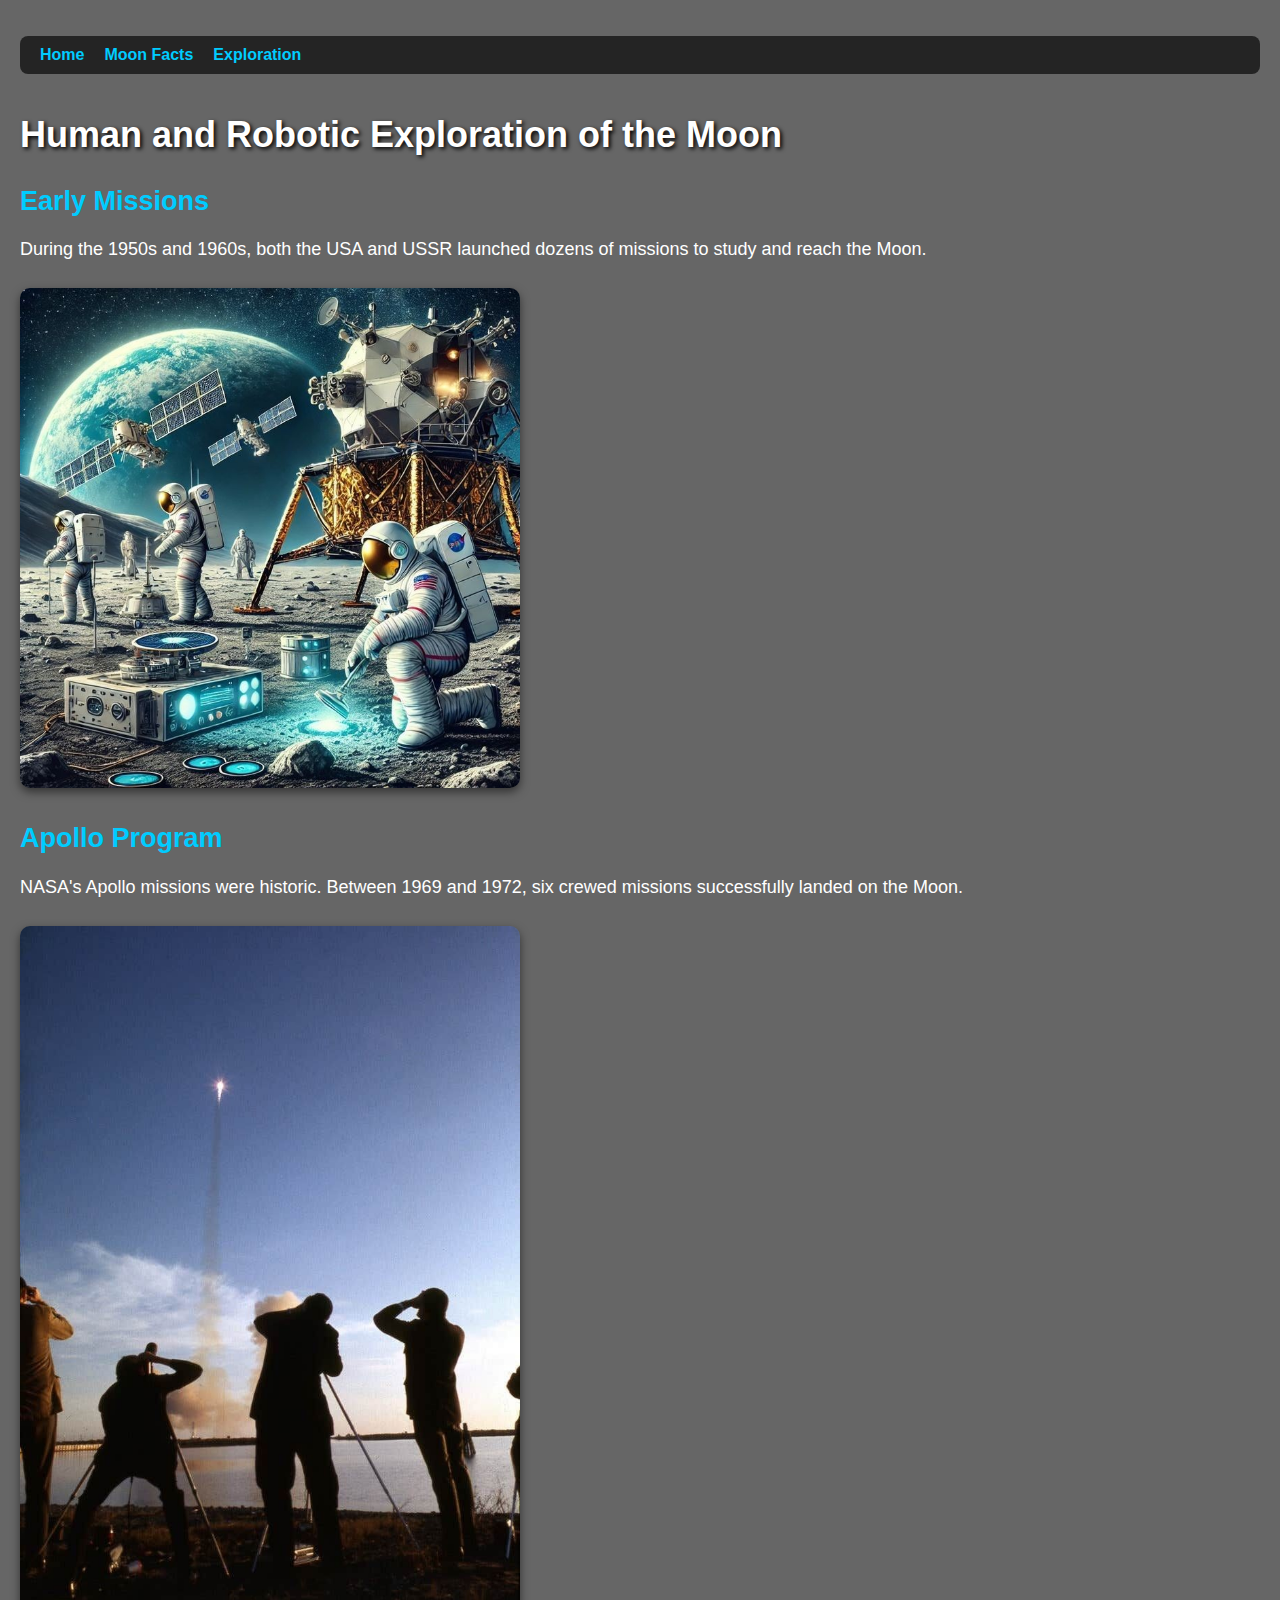
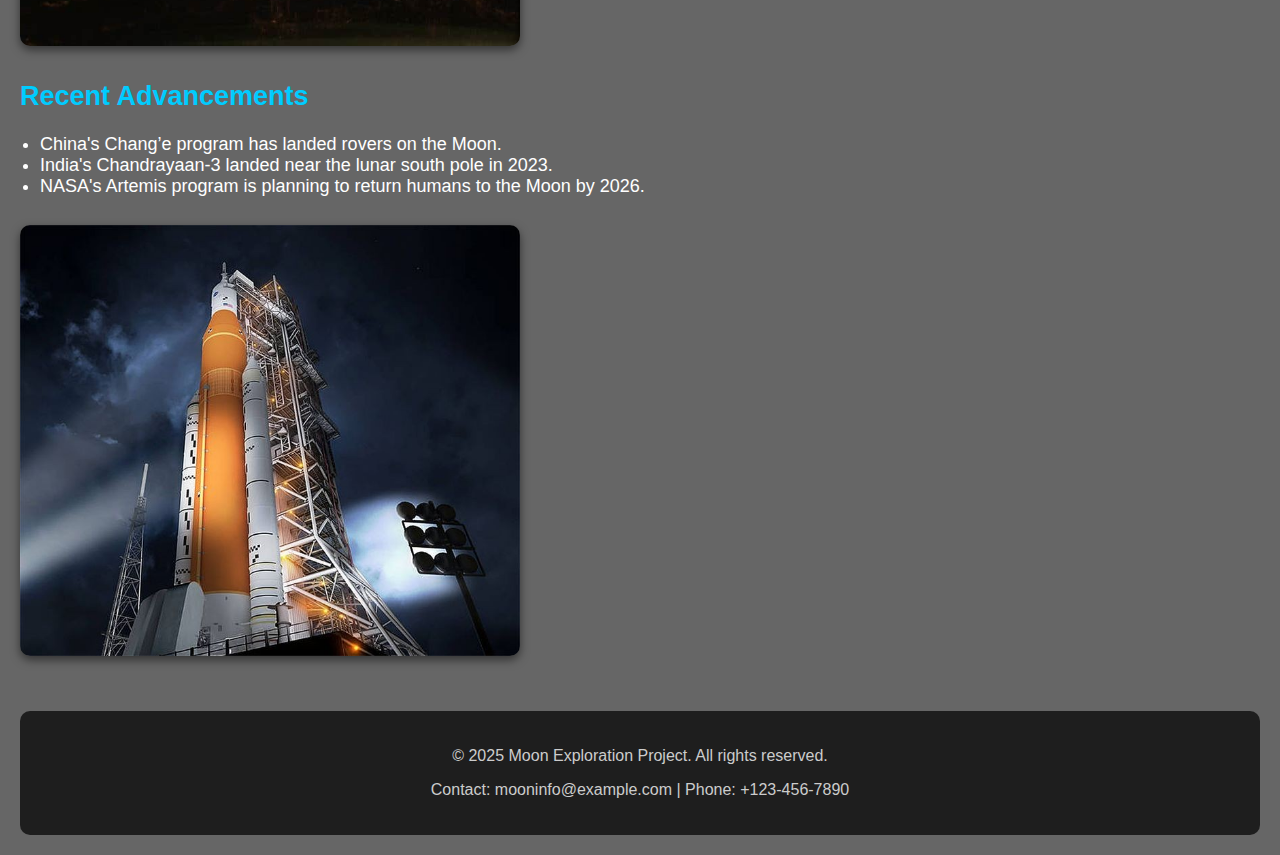
<file: exploration.html>
<!DOCTYPE html>
<html lang="en">
<head>
  <meta charset="UTF-8">
  <title>Moon Exploration</title>
  <link rel="stylesheet" href="style.css">
</head>
<body>
  <div class="container">
    <nav>
      <ul>
        <li><a href="index.html">Home</a></li>
        <li><a href="moon-facts.html">Moon Facts</a></li>
        <li><a href="exploration.html">Exploration</a></li>
      </ul>
    </nav>

    <header>
      <h1>Human and Robotic Exploration of the Moon</h1>
    </header>

    <section class="exploration">
      <h2>Early Missions</h2>
      <p>During the 1950s and 1960s, both the USA and USSR launched dozens of missions to study and reach the Moon.</p>
      <img src="early-mission.jpg" alt="Early Moon Mission" class="fact-img">

      <h2>Apollo Program</h2>
      <p>NASA's Apollo missions were historic. Between 1969 and 1972, six crewed missions successfully landed on the Moon.</p>
      <img src="apollo-crew.jpg" alt="Apollo Program" class="fact-img">

      <h2>Recent Advancements</h2>
      <ul>
        <li>China's Chang’e program has landed rovers on the Moon.</li>
        <li>India's Chandrayaan-3 landed near the lunar south pole in 2023.</li>
        <li>NASA's Artemis program is planning to return humans to the Moon by 2026.</li>
      </ul>
      <img src="artemis.jpg" alt="Artemis Mission" class="fact-img">
    </section>

    <footer>
      <p>&copy; 2025 Moon Exploration Project. All rights reserved.</p>
      <p>Contact: mooninfo@example.com | Phone: +123-456-7890</p>
    </footer>
  </div>
</body>
</html>
</file>
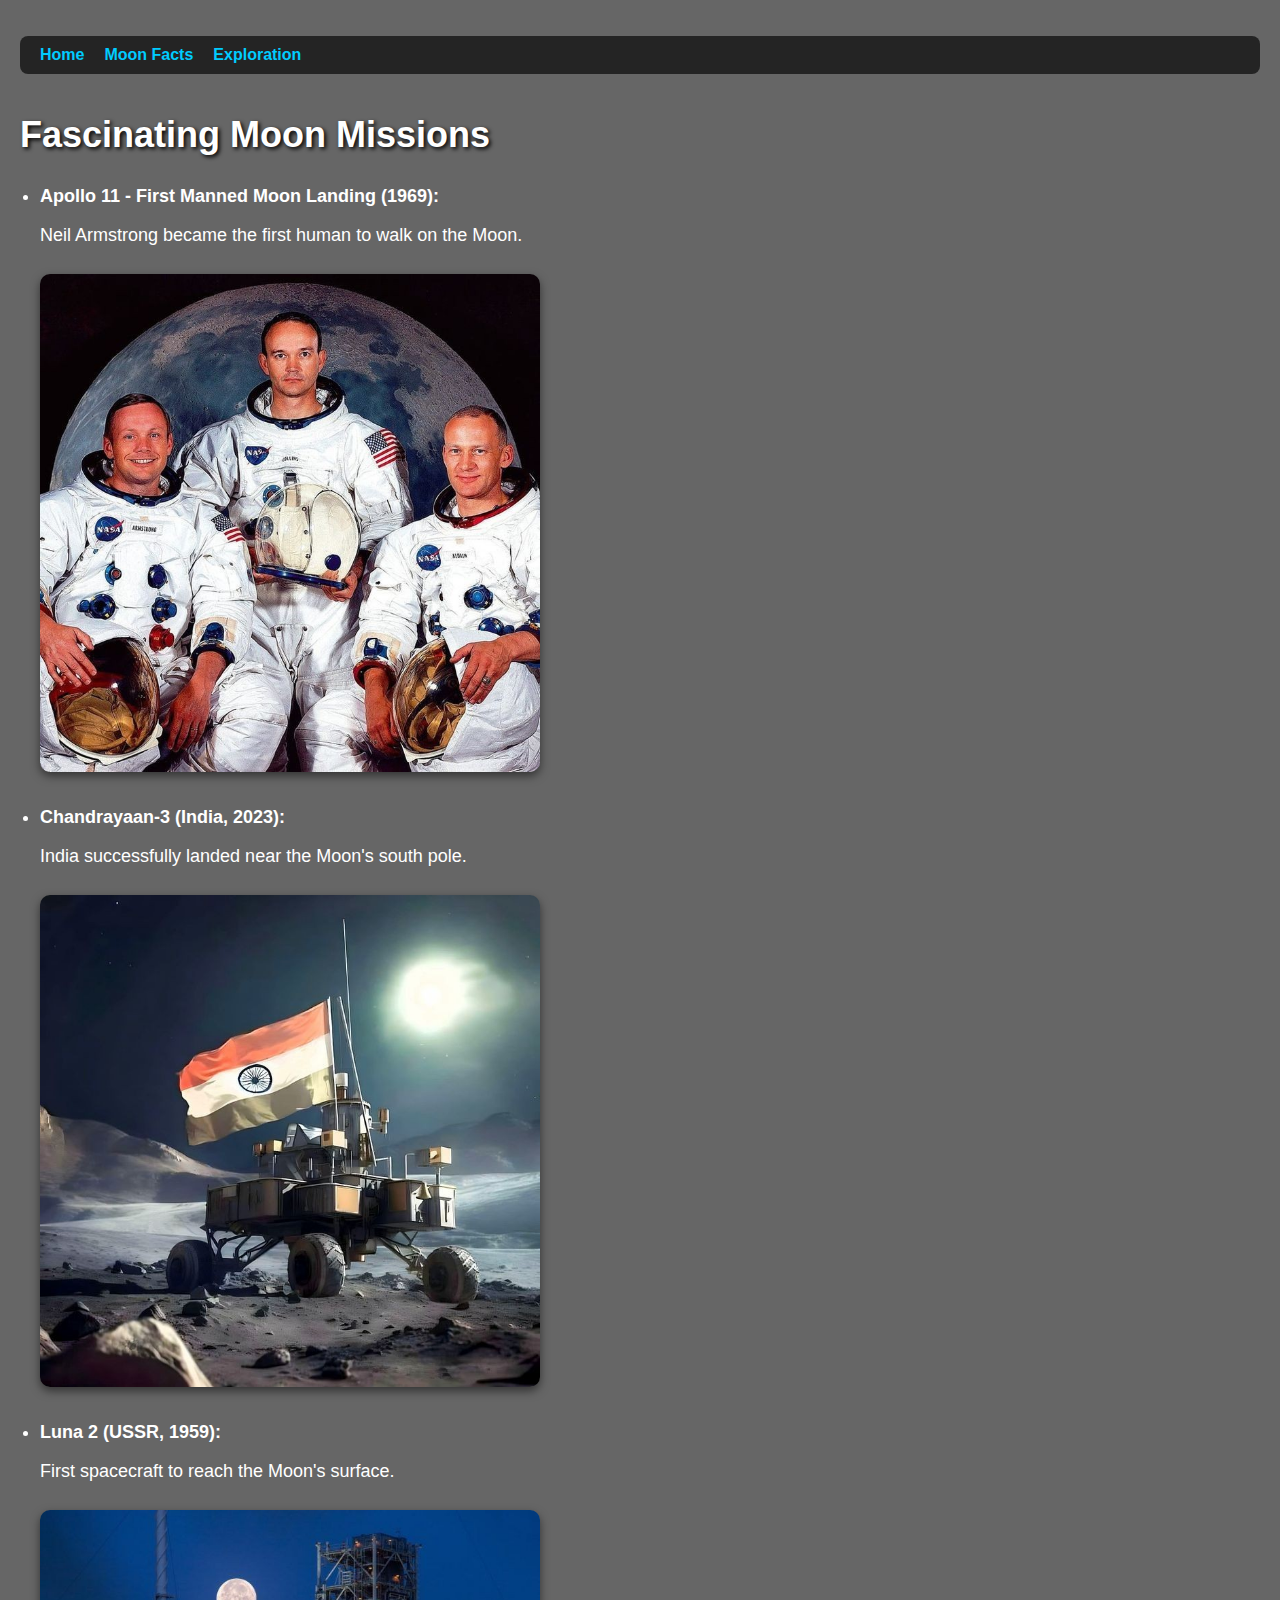
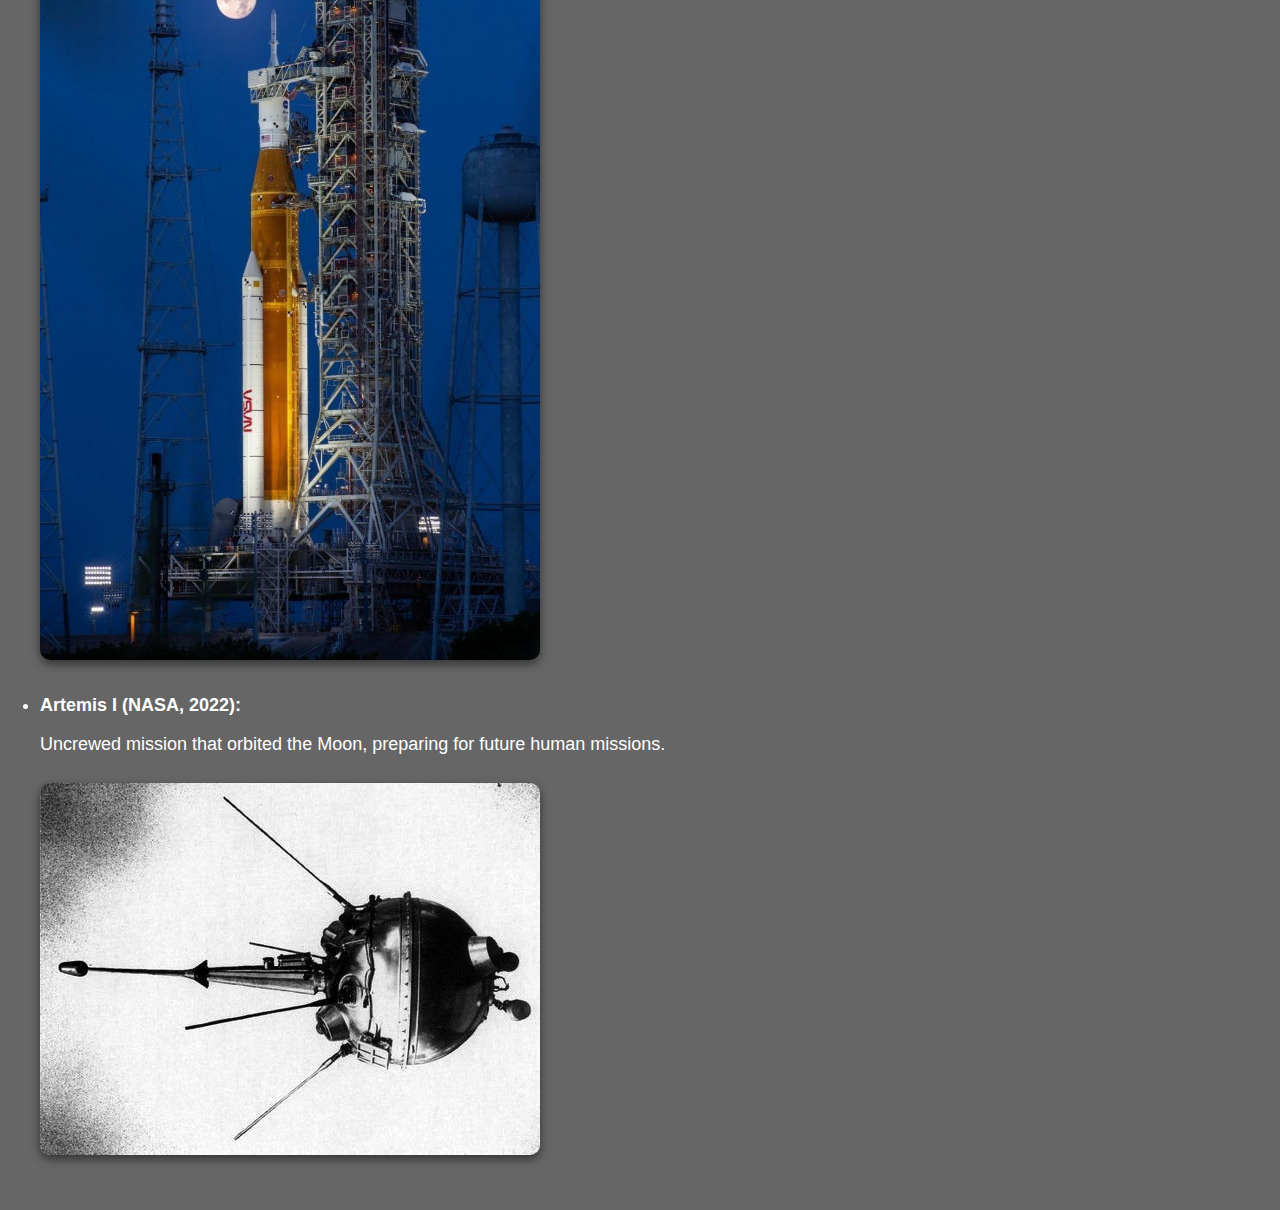
<file: facts.html>
<!DOCTYPE html>
<html lang="en">
<head>
  <meta charset="UTF-8">
  <title>Moon Facts</title>
  <link rel="stylesheet" href="style.css">
</head>
<body>
  <div class="container">
    <nav>
      <ul>
        <li><a href="index.html">Home</a></li>
        <li><a href="moon-facts.html">Moon Facts</a></li>
        <li><a href="exploration.html">Exploration</a></li>
      </ul>
    </nav>

    <header>
      <h1>Fascinating Moon Missions</h1>
    </header>

    <section class="facts">
      <ul>
        <li>
          <strong>Apollo 11 - First Manned Moon Landing (1969):</strong>
          <p>Neil Armstrong became the first human to walk on the Moon.</p>
          <img src="apollo11.jpg" alt="Apollo 11" class="fact-img">
        </li>

        <li>
          <strong>Chandrayaan-3 (India, 2023):</strong>
          <p>India successfully landed near the Moon's south pole.</p>
          <img src="chandrayaan3.jpg" alt="Chandrayaan-3" class="fact-img">
        </li>

        <li>
          <strong>Luna 2 (USSR, 1959):</strong>
          <p>First spacecraft to reach the Moon's surface.</p>
          <img src="luna2.jpg" alt="Luna 2" class="fact-img">
        </li>

        <li>
          <strong>Artemis I (NASA, 2022):</strong>
          <p>Uncrewed mission that orbited the Moon, preparing for future human missions.</p>
          <img src="artemis1.jpg" alt="Artemis I" class="fact-img">
        </li>
      </ul>
    </section>
  </div>
</body>
  </html>
</file>
<file: style.css>
body {
  margin: 0;
  font-family: 'Segoe UI', sans-serif;
  color: white;
  background-image: url('https://www.nasa.gov/sites/default/files/thumbnails/image/moon_0.jpg');
  background-size: cover;
  background-position: center;
  background-attachment: fixed;
}

.container {
  background-color: rgba(0, 0, 0, 0.6);
  min-height: 100vh;
  padding: 20px;
}

nav ul {
  list-style: none;
  padding: 0;
  display: flex;
  gap: 20px;
  justify-content: flex-start;
  background-color: rgba(20, 20, 20, 0.8);
  padding: 10px 20px;
  border-radius: 8px;
}

nav ul li a {
  text-decoration: none;
  color: #00ccff;
  font-weight: bold;
  transition: color 0.3s;
}

nav ul li a:hover {
  color: white;
}

header h1 {
  font-size: 36px;
  margin-top: 40px;
  text-shadow: 2px 2px 4px black;
}

.intro ul {
  margin-top: 30px;
  padding-left: 20px;
  font-size: 20px;
}

.intro ul li {
  margin-bottom: 15px;
  list-style: disc;
}

.facts ul {
  margin-top: 30px;
  padding-left: 20px;
  font-size: 18px;
}

.facts li {
  margin-bottom: 30px;
  list-style: disc;
}

.fact-img {
  margin-top: 10px;
  width: 100%;
  max-width: 500px;
  height: auto;
  border-radius: 10px;
  box-shadow: 0 4px 10px rgba(0, 0, 0, 0.5);
}

.exploration {
  margin-top: 30px;
  font-size: 18px;
}

.exploration h2 {
  margin-top: 30px;
  color: #00ccff;
}

.exploration ul {
  padding-left: 20px;
  margin-top: 10px;
}

footer {
  margin-top: 50px;
  padding: 20px;
  background-color: rgba(0, 0, 0, 0.7);
  border-radius: 10px;
  text-align: center;
  font-size: 16px;
  color: #ccc;
  }
</file>
